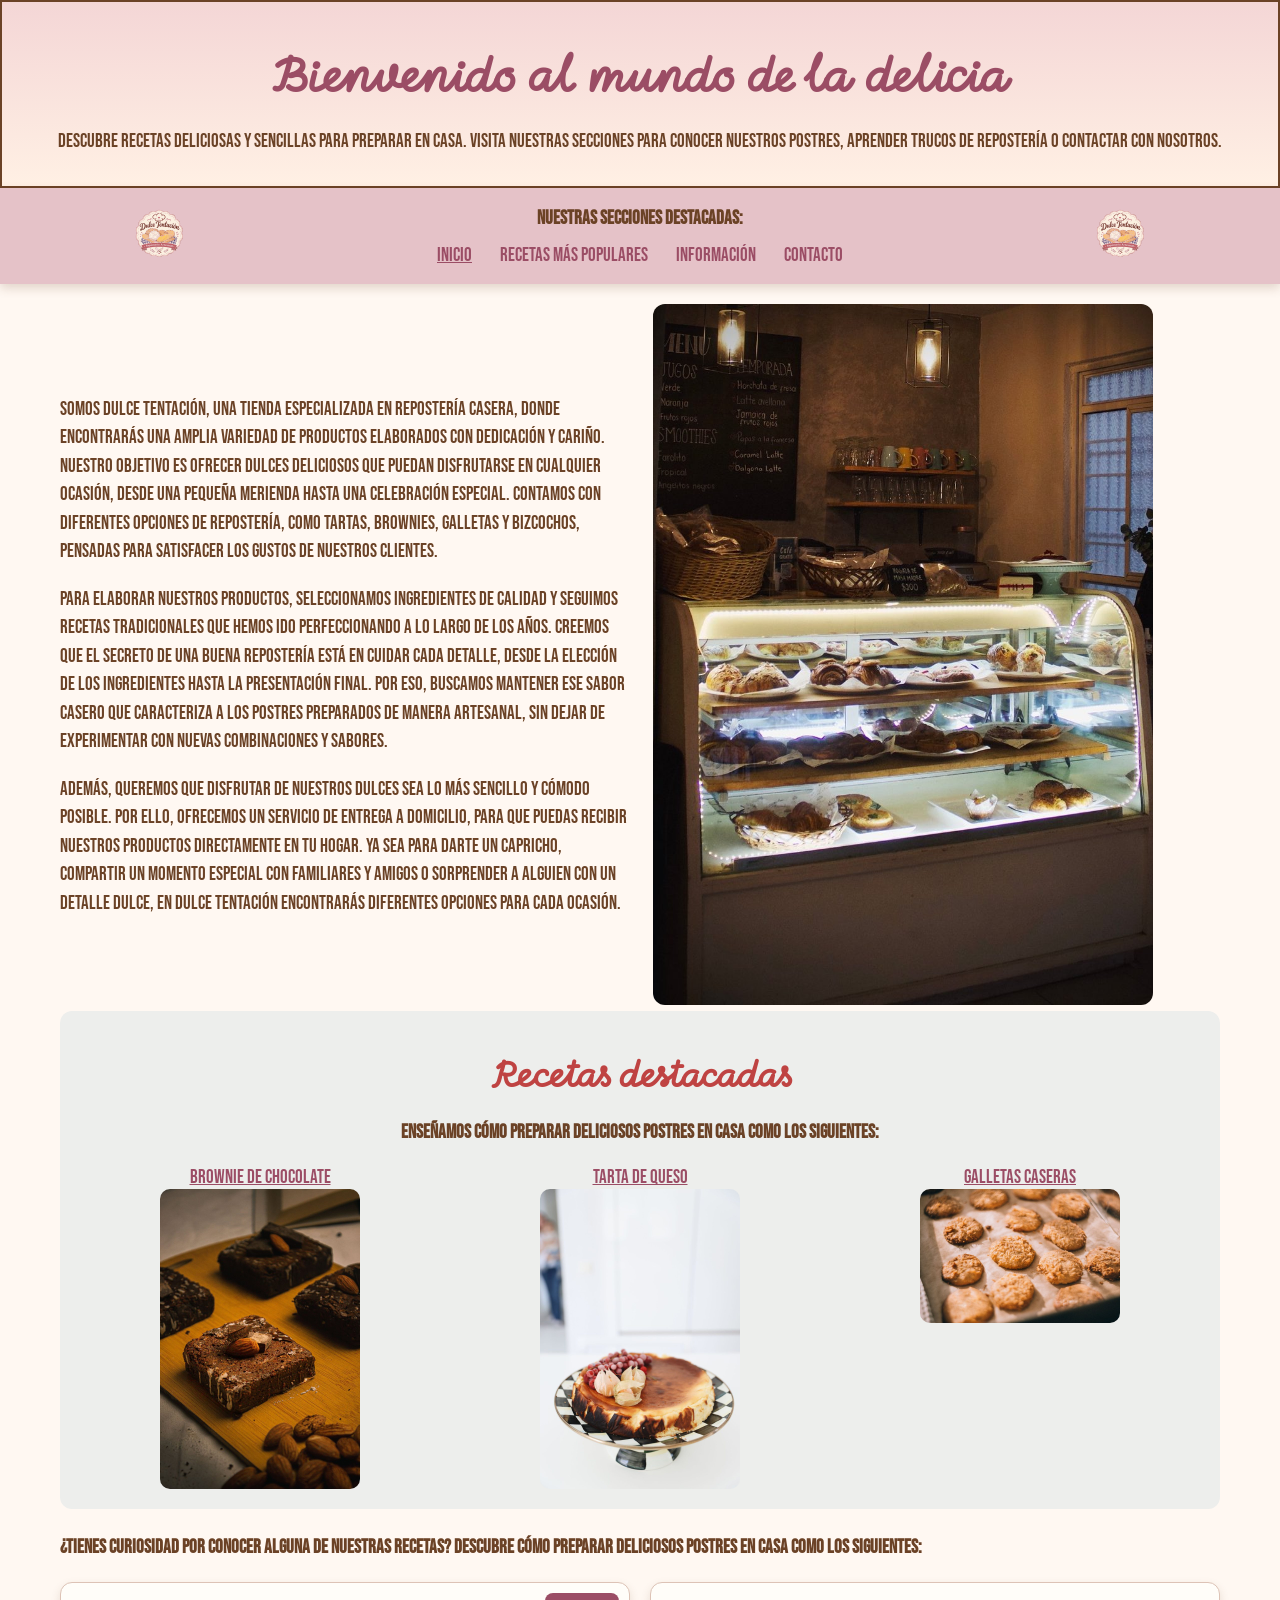
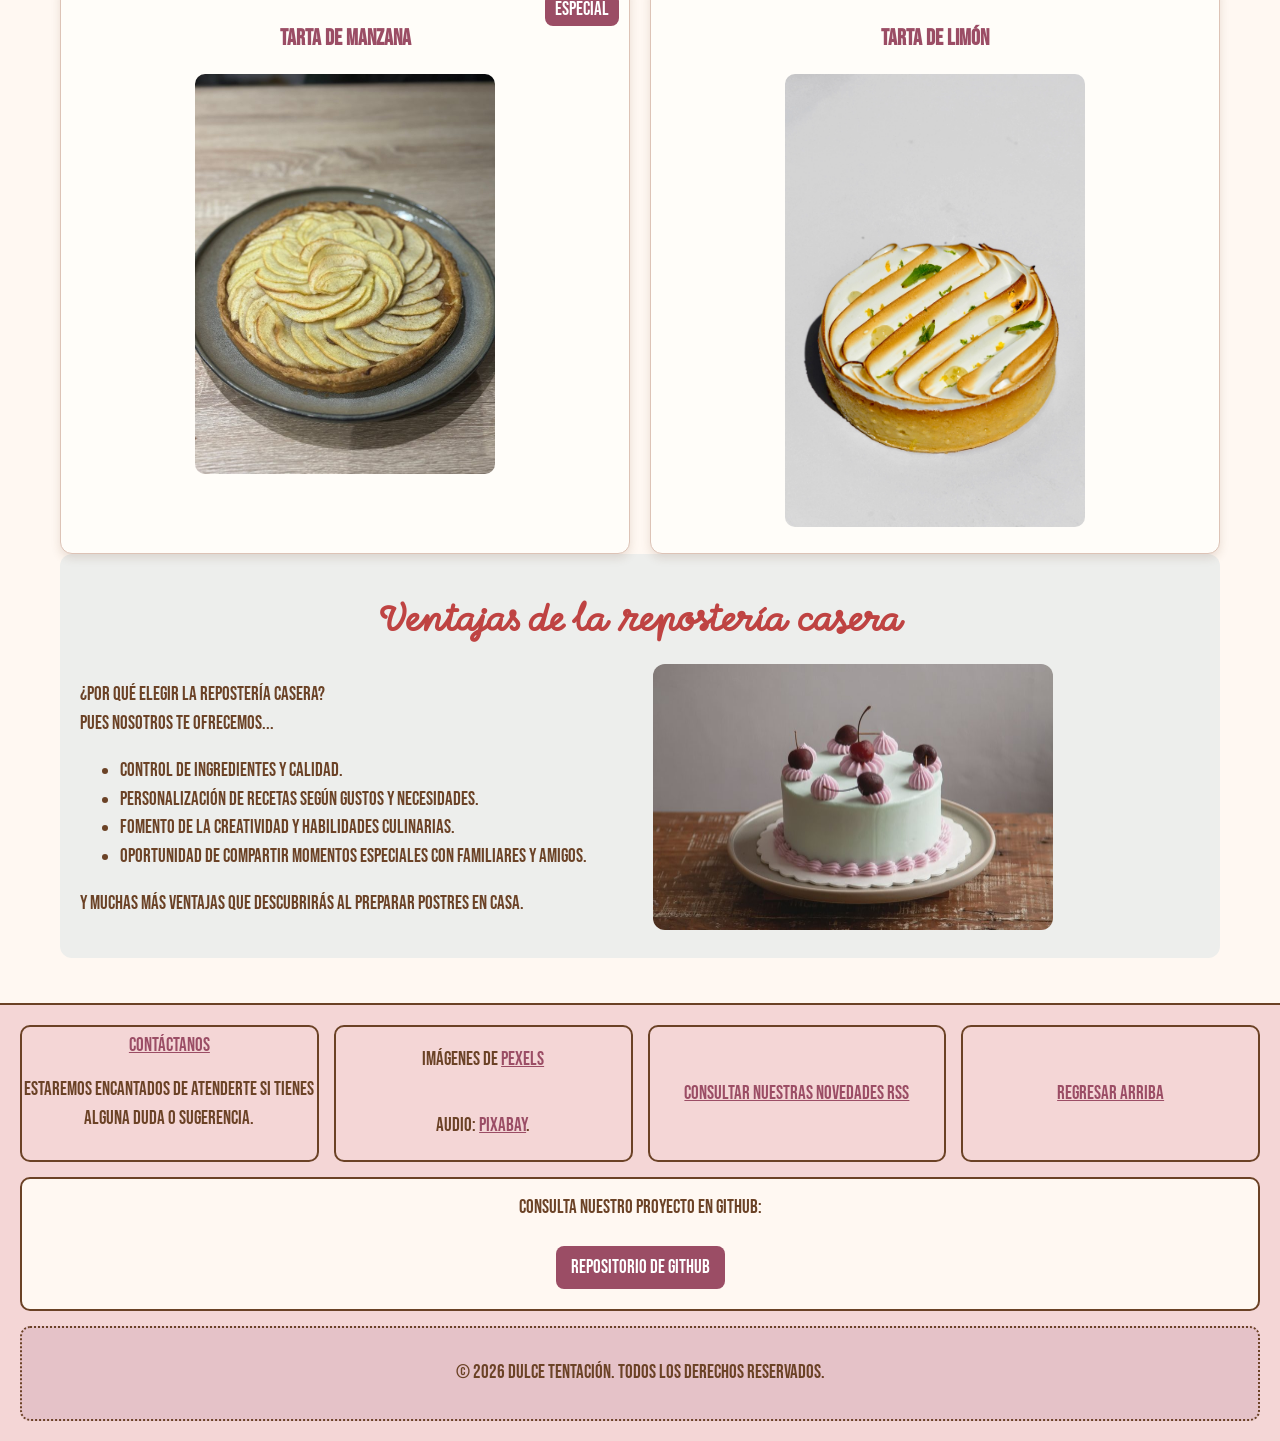
<file: index.html>
<!DOCTYPE html>
<html lang="es">

<head>
    <meta charset="utf-8" />
    <meta content="width=device-width, initial-scale=1.0" name="viewport" />
    <meta content="Moises" name="author" />
    <meta content="Tienda de repostería casera con recetas y consejos para preparar postres en casa"
        name="description" />
    <title>Dulce Tentación | Inicio</title>
    <link href="css/estilos.css" rel="stylesheet" />
    <link href="img/favicon.ico" rel="icon" type="image/x-icon" />
    <link href="noticias.xml" rel="alternate" title="Novedades de Dulce Tentación" type="application/rss+xml" />
    <link href="https://fonts.googleapis.com" rel="preconnect" />
    <link crossorigin="" href="https://fonts.gstatic.com" rel="preconnect" />
    <link href="https://fonts.googleapis.com/css2?family=Bebas+Neue&amp;family=Momo+Signature&amp;display=swap"
        rel="stylesheet" />
</head>

<body>
    <header id="top">
        <h1>Bienvenido al mundo de la delicia</h1>
        <p class="descripcion-cabecera">Descubre recetas deliciosas y sencillas para preparar en casa. Visita nuestras
            secciones para conocer nuestros postres, aprender trucos de repostería o contactar con nosotros.</p>

    </header>
    <nav>
        <div class="logo"><img alt="Logo de Dulce Tentación" height="67" src="img/logo.svg" width="100" /></div>
        <div class="navLinks">
            <p><strong>Nuestras secciones destacadas:</strong></p>
            <div class="enlaces-navegacion">
                <a class="pagina-actual" href="index.html">Inicio</a>
                <a href="recetas.html">Recetas más populares</a>
                <a href="info.html">Información</a>
                <a href="contacto.html">Contacto</a>
            </div>
        </div>
        <div class="logo"><img alt="" height="67" src="img/logo.svg" width="100" /></div>
    </nav>
    <main id="contenido-index">
        <section id="presentacion-index">
            <!-- Presentación de la repostería -->
            <div id="explicacion-index">
                <div>
                    <p>Somos Dulce Tentación, una tienda especializada en repostería casera, donde encontrarás una
                        amplia variedad de productos elaborados con dedicación y cariño.
                        Nuestro objetivo es ofrecer dulces deliciosos que puedan disfrutarse en cualquier ocasión, desde
                        una pequeña merienda hasta una celebración especial. Contamos
                        con diferentes opciones de repostería, como tartas, brownies, galletas y bizcochos, pensadas
                        para satisfacer los gustos de nuestros clientes.</p>
                    <p>Para elaborar nuestros productos, seleccionamos ingredientes de calidad y seguimos recetas
                        tradicionales que hemos ido perfeccionando a lo largo de los años. Creemos
                        que el secreto de una buena repostería está en cuidar cada detalle, desde la elección de los
                        ingredientes hasta la presentación final. Por eso, buscamos mantener ese
                        sabor casero que caracteriza a los postres preparados de manera artesanal, sin dejar de
                        experimentar con nuevas combinaciones y sabores.</p>
                    <p>Además, queremos que disfrutar de nuestros dulces sea lo más sencillo y cómodo posible. Por ello,
                        ofrecemos un servicio de entrega a domicilio, para que puedas recibir
                        nuestros productos directamente en tu hogar. Ya sea para darte un capricho, compartir un momento
                        especial con familiares y amigos o sorprender a alguien con un detalle
                        dulce, en Dulce Tentación encontrarás diferentes opciones para cada ocasión.</p>
                </div>
                <div class="main-image">
                    <img alt="Vitrina de una pastelería con distintos postres" height="500" loading="lazy"
                        src="img/main.jpg" width="500" />
                </div>
            </div>
            <div id="postres-index">
                <div>
                    <h2>Recetas destacadas</h2>
                    <p><strong> enseñamos cómo preparar deliciosos postres en casa como los siguientes:</strong></p>
                </div>
                <div id="miniaturas">
                    <div class="miniatura">
                        <a href="recetas.html#brownie">Brownie de chocolate</a>
                        <img alt="Brownie de chocolate partido en cuadrados" height="300" loading="lazy"
                            src="img/recetaBrownies.jpg" width="200" />
                    </div>
                    <div class="miniatura">
                        <a href="recetas.html#tartaQueso">Tarta de queso</a>
                        <img alt="Tarta de queso con una porción cortada" height="300" loading="lazy"
                            src="img/TartaDeQueso.jpg" width="200" />
                    </div>
                    <div class="miniatura">
                        <a href="recetas.html#galletas">Galletas caseras</a>
                        <img alt="Galletas de mantequilla recién horneadas" height="300" loading="lazy"
                            src="img/recetaGalletas.jpg" width="200" />
                    </div>
                </div>
            </div>
        </section>
        <div>
            <p><strong>¿Tienes curiosidad por conocer alguna de nuestras recetas? Descubre cómo preparar deliciosos
                    postres en
                    casa como los siguientes:</strong></p>
        </div>
        <div id="recIndex">
            <article class="recIndex tarjeta"><span class="etiqueta-novedad">Especial</span>
                <!-- Presentación de una receta -->
                <h3>Tarta de manzana</h3>
                <img alt="Tarta de manzana con rodajas de fruta" height="533" loading="lazy" src="img/TartaManzana.jpg"
                    width="400" />
            </article>
            <article class="recIndex tarjeta">
                <!-- Presentación de otra receta -->
                <h3>Tarta de Limón</h3>
                <img alt="Tarta de Limón decorada" height="533" loading="lazy" src="img/tartaDeLimon.jpg" width="400" />
            </article>
        </div>
        <section id="ventajas">
            <!-- Ventajas de la repostería casera -->
            <div>
                <h2>Ventajas de la repostería casera</h2>
                <div id="venListaFoto">
                    <div id="venLista">
                        <p>¿Por qué elegir la repostería casera? <br />
                            Pues nosotros te ofrecemos...</p>
                        <ul>
                            <li>Control de ingredientes y calidad.</li>
                            <li>Personalización de recetas según gustos y necesidades.</li>
                            <li>Fomento de la creatividad y habilidades culinarias.</li>
                            <li>Oportunidad de compartir momentos especiales con familiares y amigos.</li>
                        </ul>
                        <p>y muchas más ventajas que descubrirás al preparar postres en casa.</p>
                    </div>
                    <div id="venFoto">
                        <img alt="Tarta decorada con cerezas y crema" height="267" loading="lazy" src="img/casero.jpg"
                            width="400" />
                    </div>
                </div>
            </div>
        </section>
    </main>
    <footer>
        <div id="pie-de-pagina">
            <div id="pie-superior">
                <div class="caja-pie"><a href="contacto.html">Contáctanos</a>
                    <p>Estaremos encantados de atenderte si tienes alguna duda o sugerencia.</p>
                </div>
                <div class="caja-pie">
                    <p>Imágenes de <a href="https://www.pexels.com/es-es/" rel="noopener noreferrer"
                            target="_blank">Pexels</a></p>
                    <p>Audio: <a href="https://pixabay.com/sound-effects/" rel="noopener noreferrer"
                            target="_blank">Pixabay</a>.</p>
                </div>
                <div class="caja-pie"><a href="noticias.xml">Consultar nuestras novedades RSS</a></div>
                <div class="caja-pie"><a href="#top">Regresar arriba</a></div>
            </div>
            <div class="enlaces-proyecto">
                <p>Consulta nuestro proyecto en GitHub:</p>
                <a href="https://github.com/moises-wq-alt/DulceTentacion" target="_blank"
                    rel="noopener noreferrer">Repositorio de GitHub</a>
            </div>
            <div id="derechos">
                <p>© 2026 Dulce Tentación. Todos los derechos reservados.</p>
            </div>
        </div>
    </footer>
</body>

</html>
</file>
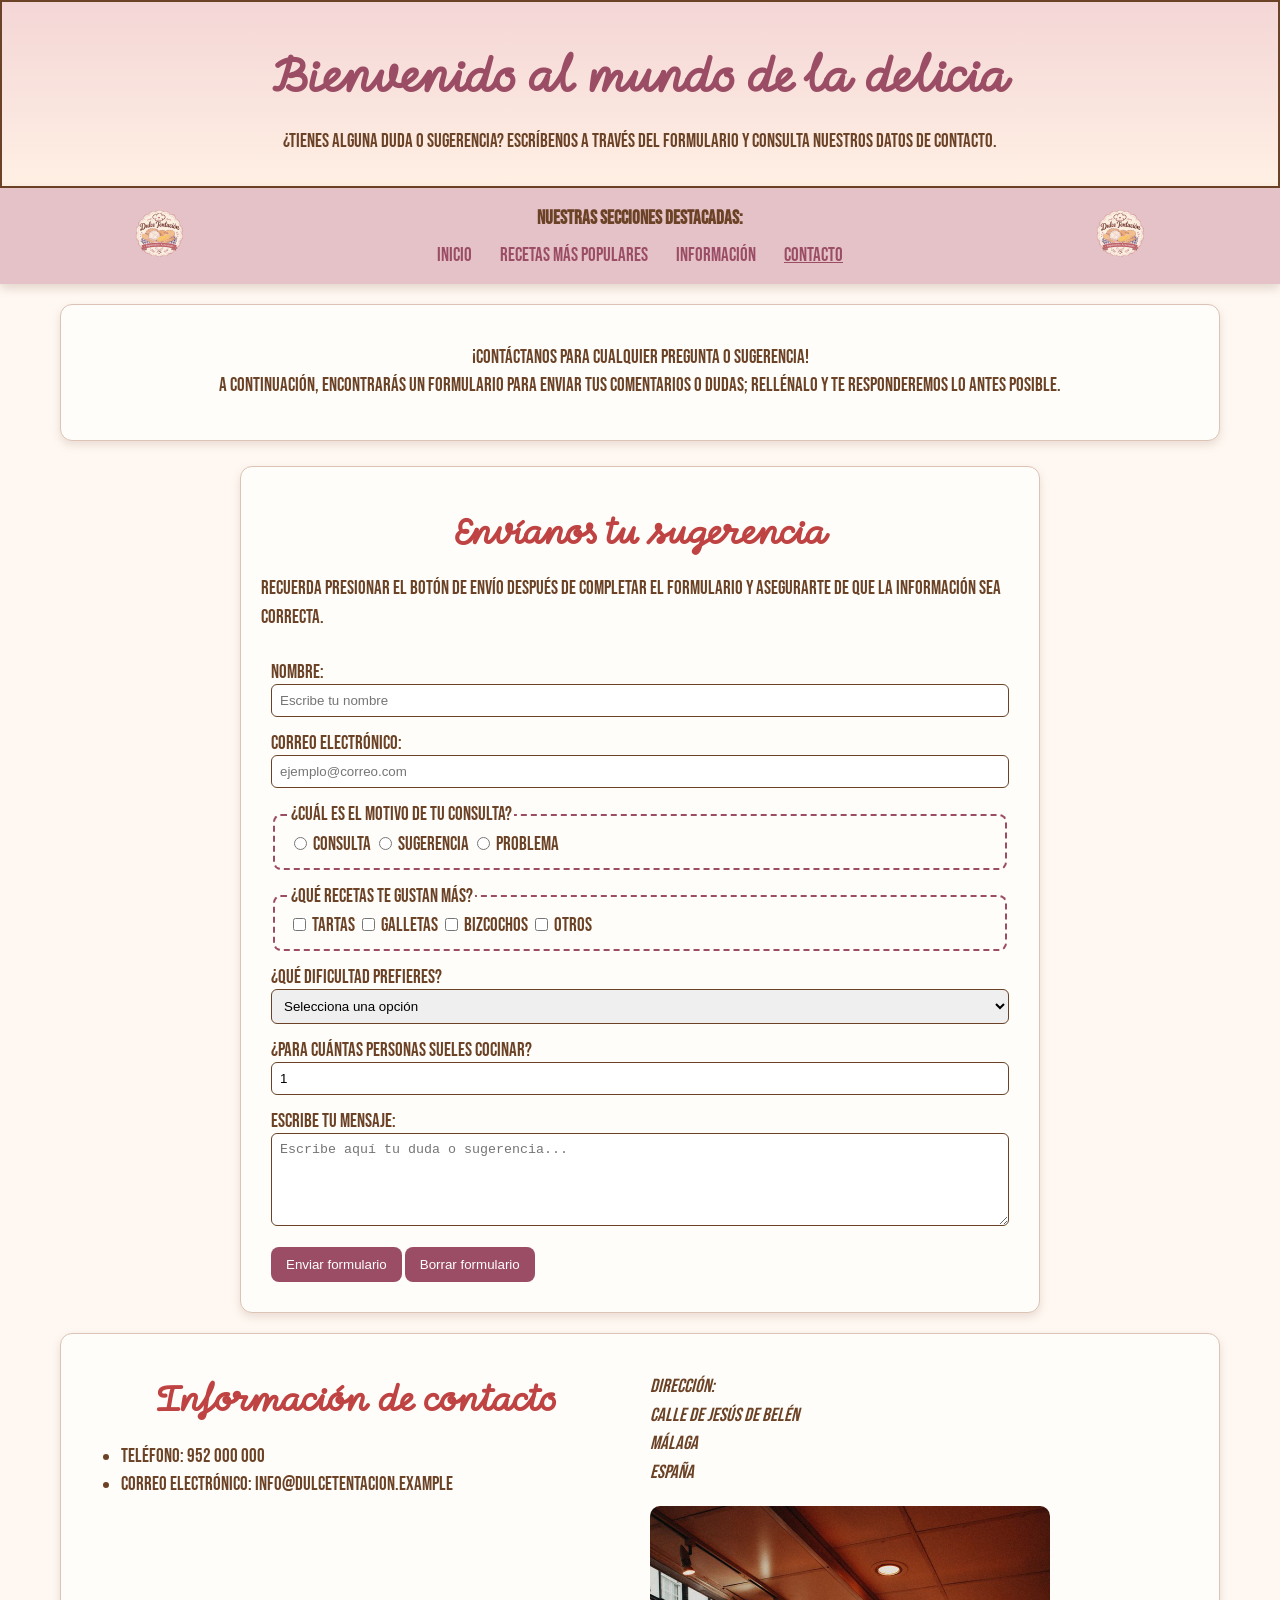
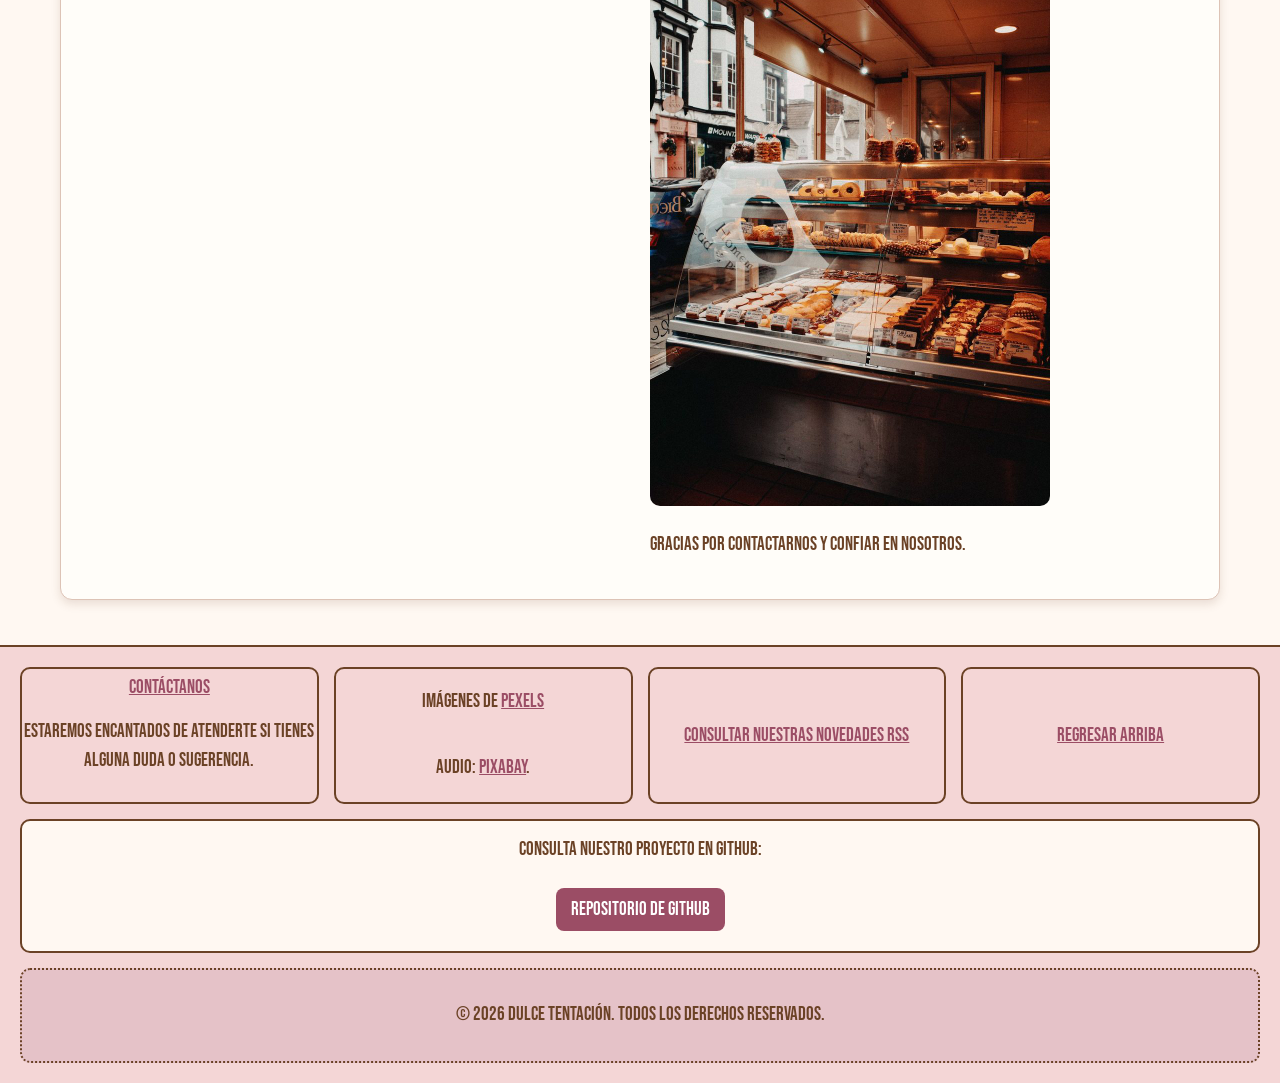
<file: contacto.html>
<!DOCTYPE html>
<html lang="es">

<head>
    <meta charset="utf-8" />
    <meta content="width=device-width, initial-scale=1.0" name="viewport" />
    <meta content="Moises" name="author" />
    <meta content="Contacta con Dulce Tentación" name="description" />
    <title>Dulce Tentación | Contacto</title>
    <link href="css/estilos.css" rel="stylesheet" />
    <link href="img/favicon.ico" rel="icon" type="image/x-icon" />
    <link href="noticias.xml" rel="alternate" title="Novedades de Dulce Tentación" type="application/rss+xml" />
    <link href="https://fonts.googleapis.com" rel="preconnect" />
    <link crossorigin="" href="https://fonts.gstatic.com" rel="preconnect" />
    <link href="https://fonts.googleapis.com/css2?family=Bebas+Neue&amp;family=Momo+Signature&amp;display=swap"
        rel="stylesheet" />
</head>

<body>
    <header id="top">
        <h1>Bienvenido al mundo de la delicia</h1>
        <p class="descripcion-cabecera">¿Tienes alguna duda o sugerencia? Escríbenos a través del formulario y consulta
            nuestros datos de contacto.</p>

    </header>
    <nav>
        <div class="logo"><img alt="Logo de Dulce Tentación" height="67" src="img/logo.svg" width="100" /></div>
        <div class="navLinks">
            <p><strong>Nuestras secciones destacadas:</strong></p>
            <div class="enlaces-navegacion">
                <a href="index.html">Inicio</a>
                <a href="recetas.html">Recetas más populares</a>
                <a href="info.html">Información</a>
                <a class="pagina-actual" href="contacto.html">Contacto</a>
            </div>
        </div>
        <div class="logo"><img alt="" height="67" src="img/logo.svg" width="100" /></div>
    </nav>
    <main id="contenido-contacto">
        <section class="bloque" id="introduccion-contacto">
            <!-- Presentación del formulario -->
            <p>¡Contáctanos para cualquier pregunta o sugerencia! <br />
                A continuación, encontrarás un formulario para enviar tus comentarios o dudas; rellénalo
                y te responderemos lo antes posible.</p>
        </section>
        <section class="bloque" id="seccion-formulario">
            <h2>Envíanos tu sugerencia</h2>
            <p>Recuerda presionar el botón de envío después de completar el formulario y asegurarte de que la
                información sea correcta.</p>
            <form action="#" class="formulario-contacto" method="post">
                <div class="campo-formulario" id="formulario">
                    <label for="nombre">Nombre:</label>
                    <input id="nombre" name="nombre" placeholder="Escribe tu nombre" required="" type="text" />
                </div>
                <div class="campo-formulario">
                    <label for="correo">Correo electrónico:</label>
                    <input id="correo" name="correo" placeholder="ejemplo@correo.com" required="" type="email" />
                </div>
                <fieldset>
                    <legend>¿Cuál es el motivo de tu consulta?</legend>
                    <input id="consulta" name="tipoConsulta" required="" type="radio" value="consulta" />
                    <label for="consulta">Consulta</label>
                    <input id="sugerencia" name="tipoConsulta" type="radio" value="sugerencia" />
                    <label for="sugerencia">Sugerencia</label>
                    <input id="problema" name="tipoConsulta" type="radio" value="problema" />
                    <label for="problema">Problema</label>
                </fieldset>
                <fieldset>
                    <legend>¿Qué recetas te gustan más?</legend>
                    <input id="tartas" name="recetasFavoritas" type="checkbox" value="tartas" />
                    <label for="tartas">Tartas</label>
                    <input id="galletas" name="recetasFavoritas" type="checkbox" value="galletas" />
                    <label for="galletas">Galletas</label>
                    <input id="bizcochos" name="recetasFavoritas" type="checkbox" value="bizcochos" />
                    <label for="bizcochos">Bizcochos</label>
                    <input id="otros" name="recetasFavoritas" type="checkbox" value="otros" />
                    <label for="otros">Otros</label>
                </fieldset>
                <div class="campo-formulario">
                    <label for="dificultad">¿Qué dificultad prefieres?</label>
                    <select id="dificultad" name="dificultad" required="">
                        <option value="">Selecciona una opción</option>
                        <option value="facil">Fácil</option>
                        <option value="media">Media</option>
                        <option value="dificil">Difícil</option>
                    </select>
                </div>
                <div class="campo-formulario">
                    <label for="raciones">¿Para cuántas personas sueles cocinar?</label>
                    <input id="raciones" max="50" min="1" name="raciones" type="number" value="1" />
                </div>
                <div class="campo-formulario">
                    <label for="mensaje">Escribe tu mensaje:</label>
                    <textarea id="mensaje" name="mensaje" placeholder="Escribe aquí tu duda o sugerencia..." required=""
                        rows="5"></textarea>
                </div>
                <div class="botones-formulario">
                    <button type="submit">Enviar formulario</button>
                    <button type="reset">Borrar formulario</button>
                </div>
            </form>
        </section>
        <section class="bloque" id="datos-contacto">
            <!-- Información de contacto -->
            <div>
                <h2>Información de contacto</h2>
                <ul>
                    <li>Teléfono: 952 000 000</li>
                    <li>Correo electrónico: info@dulcetentacion.example</li>
                </ul>
            </div>
            <div>
                <address>
                    <p>Dirección:<br />
                        Calle de Jesús de Belén<br />
                        Málaga<br />
                        España</p>
                </address>
                <img alt="Interior de una pastelería con vitrinas de productos" height="600" loading="lazy"
                    src="img/TiendaFisica.jpg" width="400" />
                <p>Gracias por contactarnos y confiar en nosotros.</p>
            </div>
        </section>
    </main>
    <footer>
        <div id="pie-de-pagina">
            <div id="pie-superior">
                <div class="caja-pie"><a href="contacto.html">Contáctanos</a>
                    <p>Estaremos encantados de atenderte si tienes alguna duda o sugerencia.</p>
                </div>
                <div class="caja-pie">
                    <p>Imágenes de <a href="https://www.pexels.com/es-es/" rel="noopener noreferrer"
                            target="_blank">Pexels</a></p>
                    <p>Audio: <a href="https://pixabay.com/sound-effects/" rel="noopener noreferrer"
                            target="_blank">Pixabay</a>.</p>
                </div>
                <div class="caja-pie"><a href="noticias.xml">Consultar nuestras novedades RSS</a></div>
                <div class="caja-pie"><a href="#top">Regresar arriba</a></div>
            </div>
            <div class="enlaces-proyecto">
                <p>Consulta nuestro proyecto en GitHub:</p>
                <a href="https://github.com/moises-wq-alt/DulceTentacion" target="_blank"
                    rel="noopener noreferrer">Repositorio de GitHub</a>
            </div>
            <div id="derechos">
                <p>© 2026 Dulce Tentación. Todos los derechos reservados.</p>
            </div>
        </div>
    </footer>
</body>

</html>
</file>
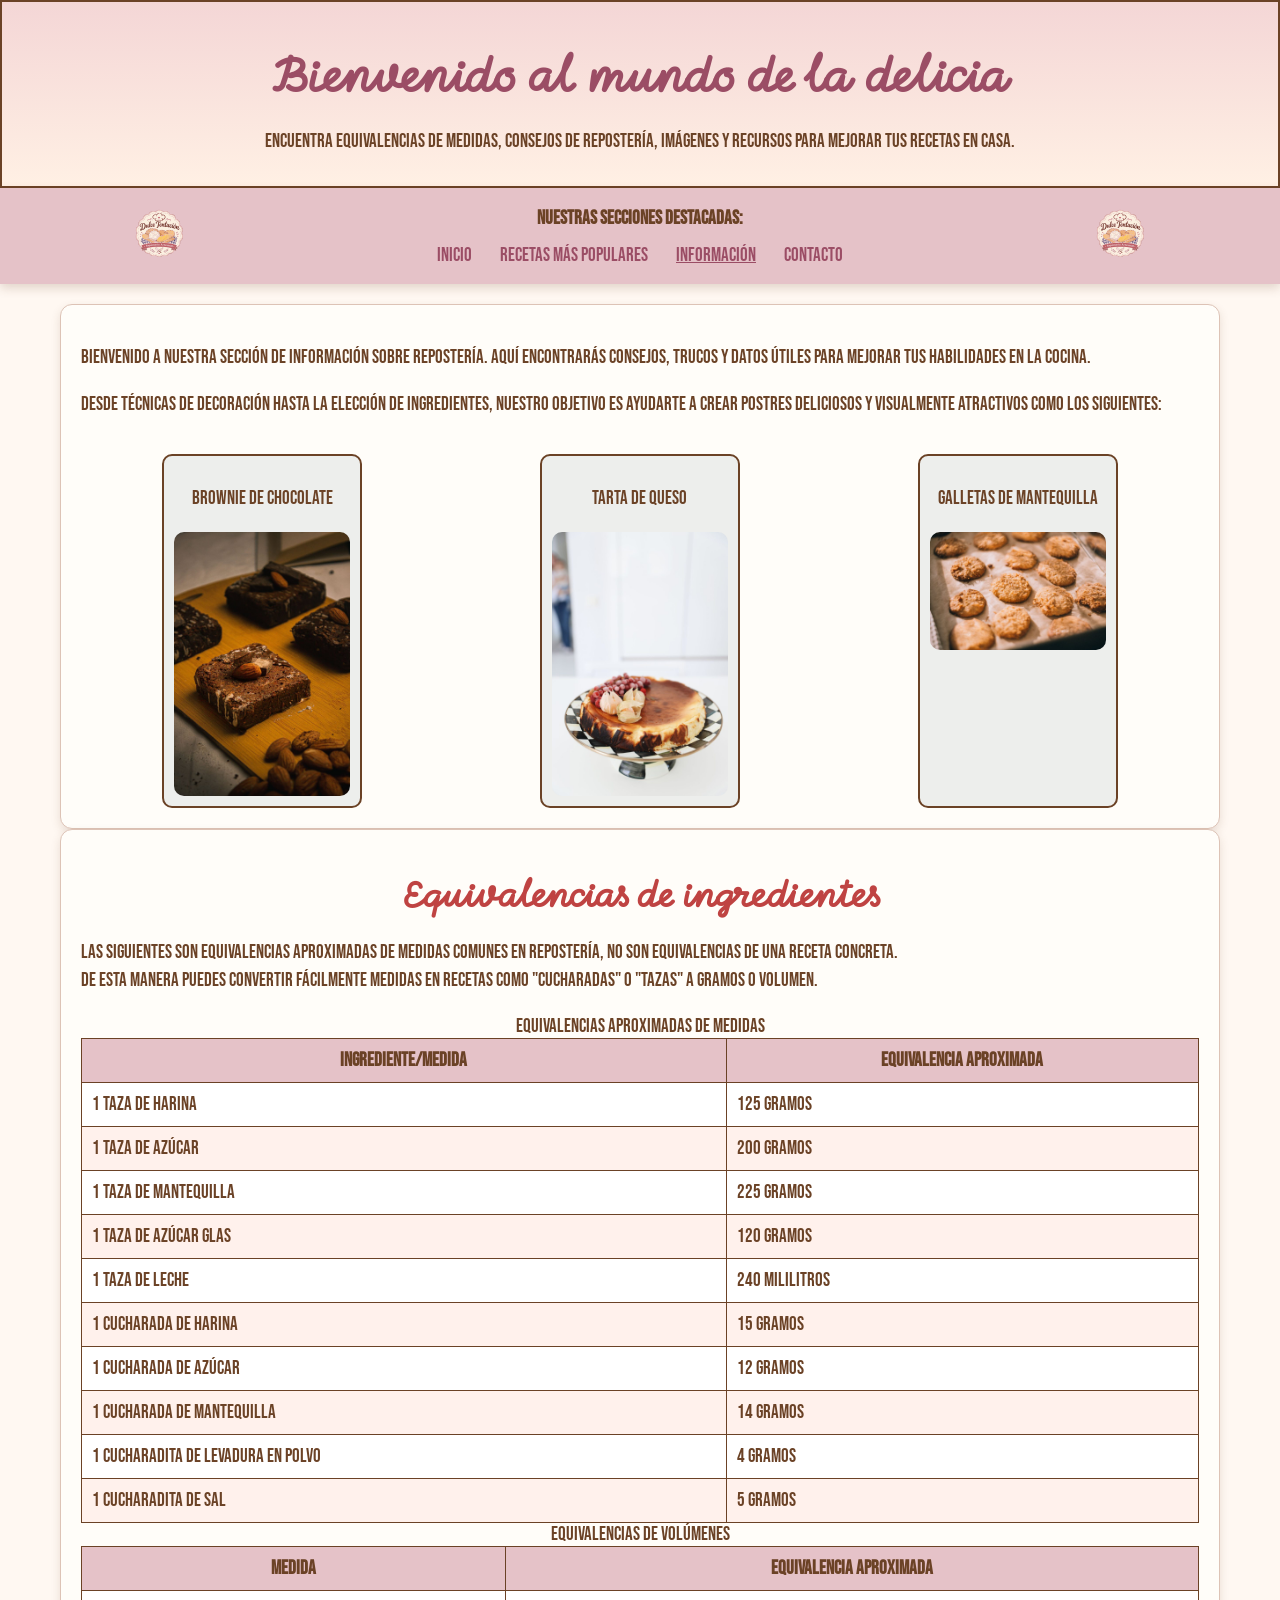
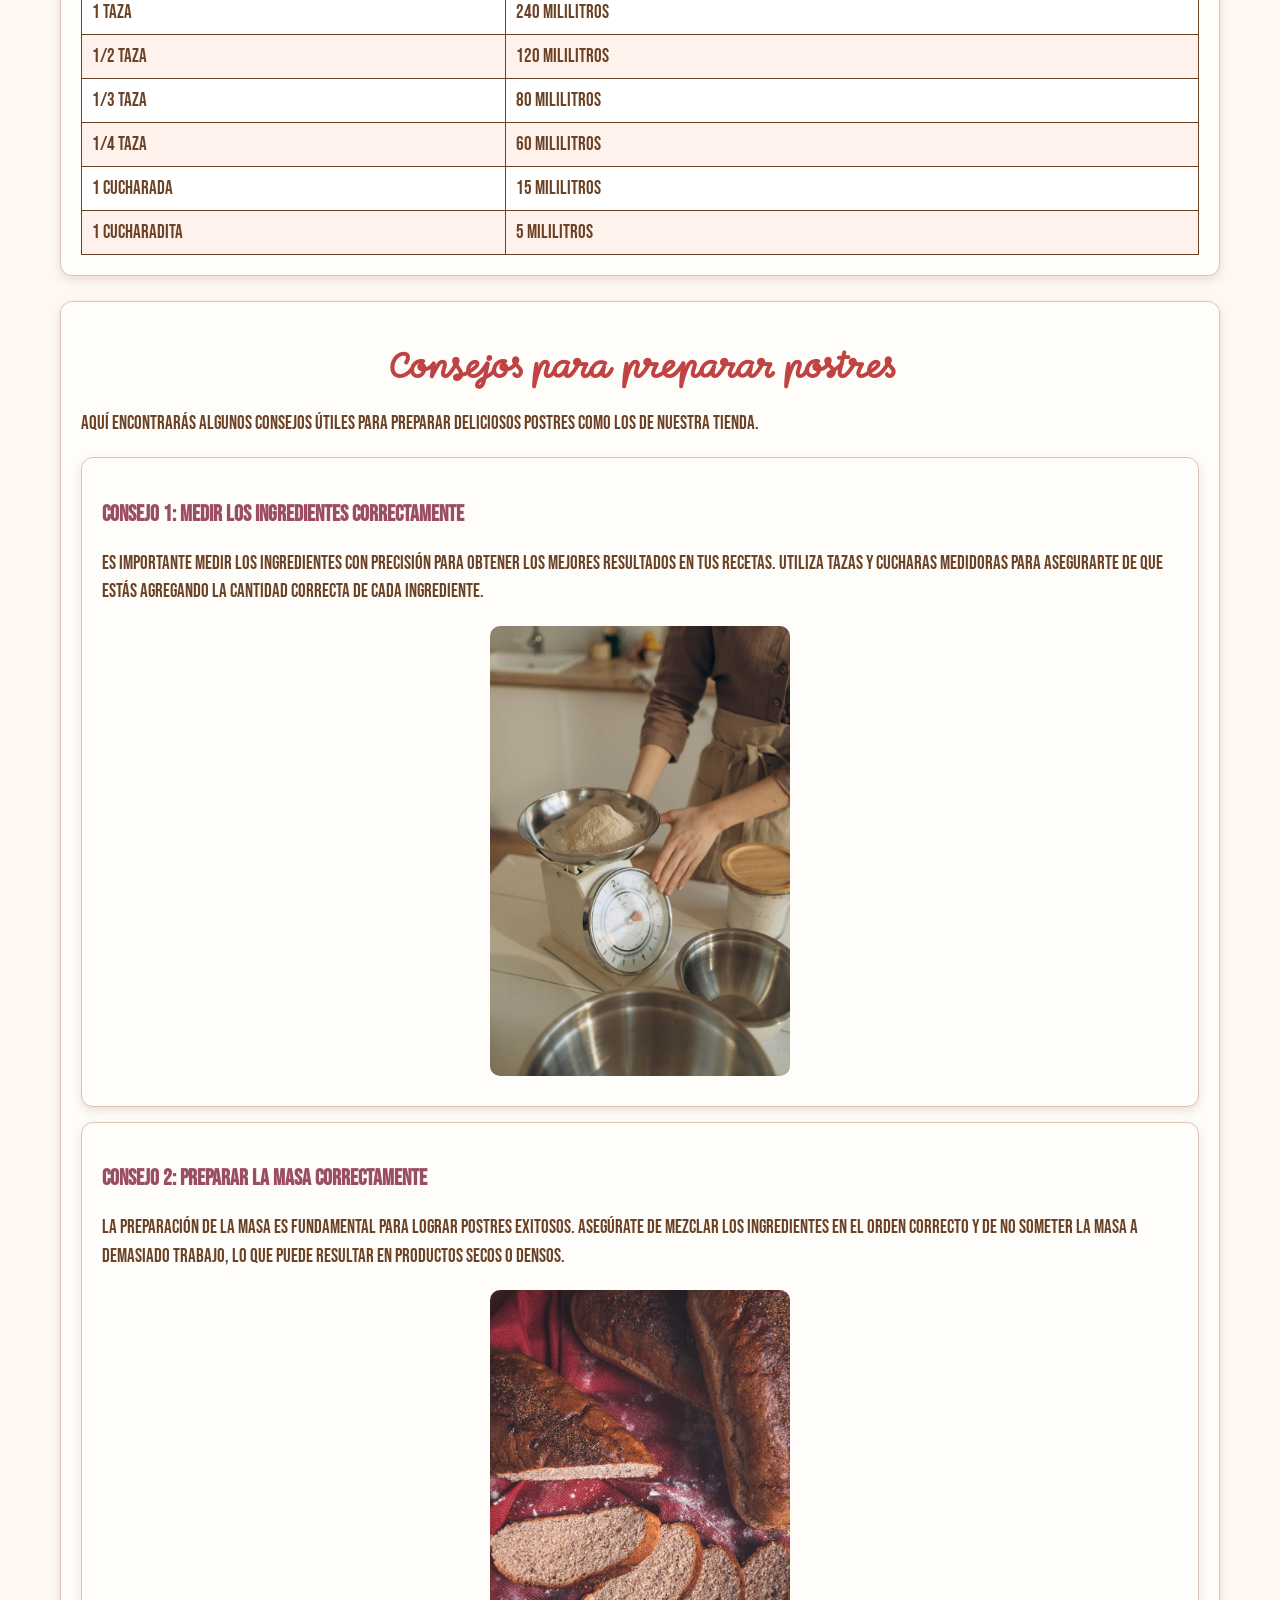
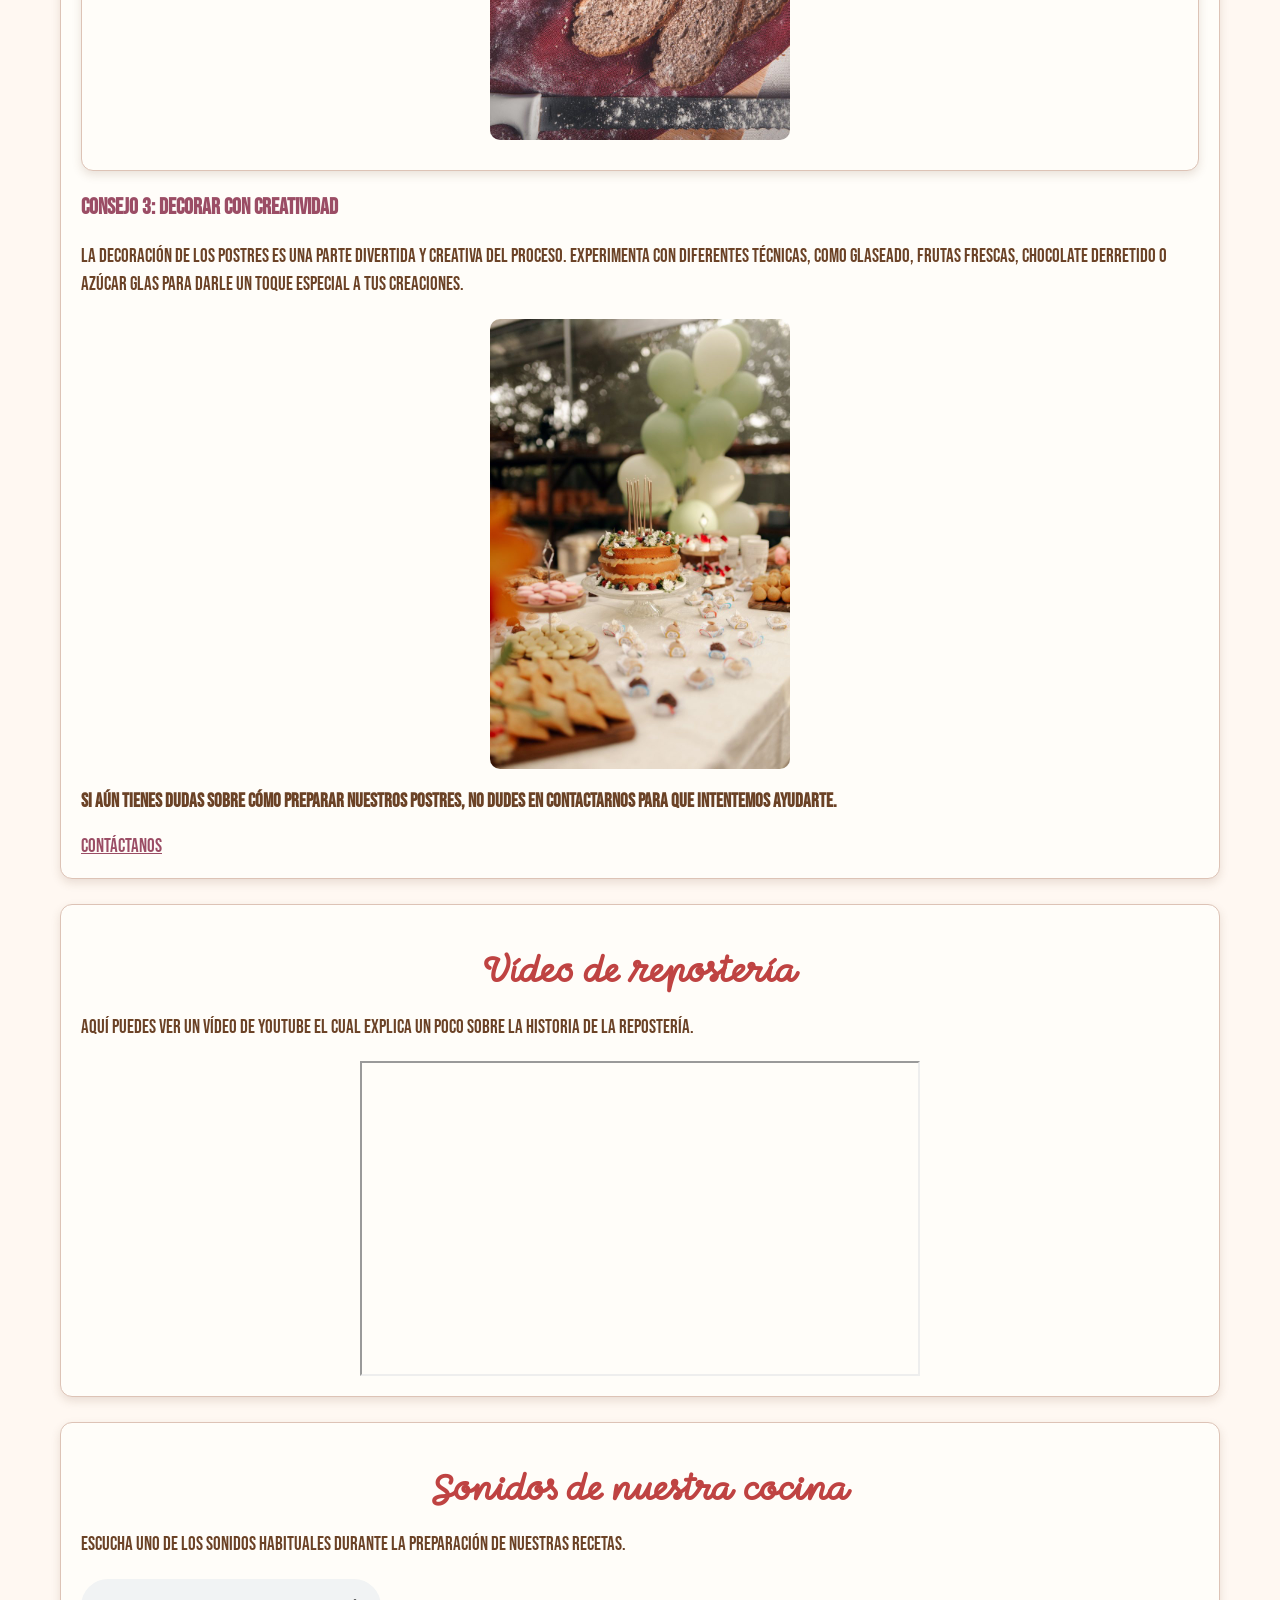
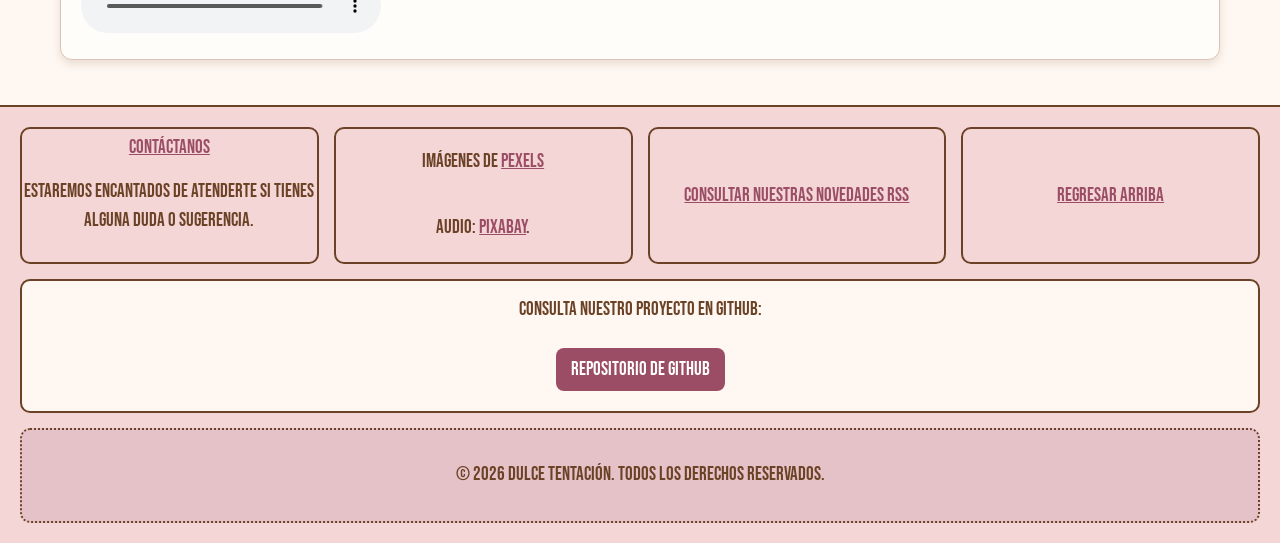
<file: info.html>
<!DOCTYPE html>
<html lang="es">

<head>
    <meta charset="utf-8" />
    <meta content="width=device-width, initial-scale=1.0" name="viewport" />
    <meta content="Moises" name="author" />
    <meta content="Consejos y datos de repostería" name="description" />
    <title>Dulce Tentación | Información</title>
    <link href="css/estilos.css" rel="stylesheet" />
    <link href="img/favicon.ico" rel="icon" type="image/x-icon" />
    <link href="noticias.xml" rel="alternate" title="Novedades de Dulce Tentación" type="application/rss+xml" />
    <link href="https://fonts.googleapis.com" rel="preconnect" />
    <link crossorigin="" href="https://fonts.gstatic.com" rel="preconnect" />
    <link href="https://fonts.googleapis.com/css2?family=Bebas+Neue&amp;family=Momo+Signature&amp;display=swap"
        rel="stylesheet" />
</head>

<body>
    <header id="top">
        <h1>Bienvenido al mundo de la delicia</h1>
        <p class="descripcion-cabecera">Encuentra equivalencias de medidas, consejos de repostería, imágenes y recursos
            para mejorar tus recetas en casa.</p>

    </header>
    <nav>
        <div class="logo"><img alt="Logo de Dulce Tentación" height="67" src="img/logo.svg" width="100" /></div>
        <div class="navLinks">
            <p><strong>Nuestras secciones destacadas:</strong></p>
            <div class="enlaces-navegacion">
                <a href="index.html">Inicio</a>
                <a href="recetas.html">Recetas más populares</a>
                <a class="pagina-actual" href="info.html">Información</a>
                <a href="contacto.html">Contacto</a>
            </div>
        </div>
        <div class="logo"><img alt="" height="67" src="img/logo.svg" width="100" /></div>
    </nav>
    <main id="contenido-info">
        <div class="bloque" id="introduccion-info">
            <!-- Introducción a la repostería -->
            <div>
                <p>Bienvenido a nuestra sección de información sobre repostería. Aquí encontrarás consejos, trucos y
                    datos útiles para mejorar tus habilidades en la cocina.</p>
                <p>Desde técnicas de decoración hasta la elección de ingredientes, nuestro objetivo es ayudarte a crear
                    postres deliciosos y visualmente atractivos como los siguientes:</p>
            </div>
            <div class="miniatura tarjeta-miniatura">
                <p>Brownie de chocolate</p>
                <img alt="Brownie de chocolate" height="300" loading="lazy" src="img/recetaBrownies.jpg" width="200" />
            </div>
            <div class="miniatura tarjeta-miniatura">
                <p>Tarta de queso</p>
                <img alt="Tarta de queso" height="300" loading="lazy" src="img/TartaDeQueso.jpg" width="200" />
            </div>
            <div class="miniatura tarjeta-miniatura">
                <p>Galletas de mantequilla</p>
                <img alt="Galletas de mantequilla" height="133" loading="lazy" src="img/recetaGalletas.jpg"
                    width="200" />
            </div>
        </div>
        <section class="bloque" id="equivalencias">
            <h2>Equivalencias de ingredientes</h2>
            <p>Las siguientes son equivalencias aproximadas de medidas comunes en repostería, no son equivalencias de
                una receta concreta. <br />
                De esta manera puedes convertir fácilmente medidas en recetas como "cucharadas" o "tazas" a gramos o
                volumen.</p>
            <div class="contenedor-tabla">
                <table class="tabla-equivalencias">
                    <caption>
                        Equivalencias aproximadas de medidas
                    </caption>
                    <thead>
                        <tr>
                            <th>Ingrediente/Medida</th>
                            <th>Equivalencia aproximada</th>
                        </tr>
                    </thead>
                    <tbody>
                        <tr>
                            <td>1 taza de harina</td>
                            <td>125 gramos</td>
                        </tr>
                        <tr>
                            <td>1 taza de azúcar</td>
                            <td>200 gramos</td>
                        </tr>
                        <tr>
                            <td>1 taza de mantequilla</td>
                            <td>225 gramos</td>
                        </tr>
                        <tr>
                            <td>1 taza de azúcar glas</td>
                            <td>120 gramos</td>
                        </tr>
                        <tr>
                            <td>1 taza de leche</td>
                            <td>240 mililitros</td>
                        </tr>
                        <tr>
                            <td>1 cucharada de harina</td>
                            <td>15 gramos</td>
                        </tr>
                        <tr>
                            <td>1 cucharada de azúcar</td>
                            <td>12 gramos</td>
                        </tr>
                        <tr>
                            <td>1 cucharada de mantequilla</td>
                            <td>14 gramos</td>
                        </tr>
                        <tr>
                            <td>1 cucharadita de levadura en polvo</td>
                            <td>4 gramos</td>
                        </tr>
                        <tr>
                            <td>1 cucharadita de sal</td>
                            <td>5 gramos</td>
                        </tr>
                    </tbody>
                </table>
            </div>
            <div class="contenedor-tabla">
                <table class="tabla-equivalencias">
                    <caption>Equivalencias de volúmenes</caption>
                    <thead>
                        <tr>
                            <th>Medida</th>
                            <th>Equivalencia aproximada</th>
                        </tr>
                    </thead>
                    <tbody>
                        <tr>
                            <td>1 taza</td>
                            <td>240 mililitros</td>
                        </tr>
                        <tr>
                            <td>1/2 taza</td>
                            <td>120 mililitros</td>
                        </tr>
                        <tr>
                            <td>1/3 taza</td>
                            <td>80 mililitros</td>
                        </tr>
                        <tr>
                            <td>1/4 taza</td>
                            <td>60 mililitros</td>
                        </tr>
                        <tr>
                            <td>1 cucharada</td>
                            <td>15 mililitros</td>
                        </tr>
                        <tr>
                            <td>1 cucharadita</td>
                            <td>5 mililitros</td>
                        </tr>
                    </tbody>
                </table>
            </div>
        </section>
        <section class="bloque" id="consejos-info">
            <!-- Consejos para preparar postres -->
            <div>
                <h2>Consejos para preparar postres</h2>
                <p>Aquí encontrarás algunos consejos útiles para preparar deliciosos postres como los de nuestra tienda.
                </p>
            </div>
            <article class="consejo tarjeta">
                <!-- Consejo 1 -->
                <div>
                    <h3>Consejo 1: Medir los ingredientes correctamente</h3>
                    <p>Es importante medir los ingredientes con precisión para obtener los mejores resultados en tus
                        recetas. Utiliza tazas y cucharas medidoras para asegurarte de que estás agregando la cantidad
                        correcta de cada ingrediente.</p>
                    <img alt="Medición de ingredientes" height="450" loading="lazy" src="img/ConsejoMedidas.jpg"
                        width="300" />
                </div>
            </article>
            <article class="consejo tarjeta">
                <!-- Consejo 2 -->
                <div>
                    <h3>Consejo 2: Preparar la masa correctamente</h3>
                    <p>La preparación de la masa es fundamental para lograr postres exitosos. Asegúrate de mezclar los
                        ingredientes en el orden correcto y de no someter la masa a demasiado trabajo, lo que puede
                        resultar en productos secos o densos.</p>
                    <img alt="Masa de repostería cortada en rodajas junto a una tabla" height="450" loading="lazy"
                        src="img/AmazarConsejo.jpg" width="300" />
                </div>
            </article>
            <div>
                <h3>Consejo 3: Decorar con creatividad</h3>
                <p>La decoración de los postres es una parte divertida y creativa del proceso. Experimenta con
                    diferentes técnicas, como glaseado, frutas frescas, chocolate derretido o azúcar glas para darle un
                    toque especial a tus creaciones.</p>
                <img alt="Decoración de postres" height="450" loading="lazy" src="img/decoracionReposteria.jpg"
                    width="300" />
            </div>
            <div>
                <p><strong>Si aún tienes dudas sobre cómo preparar nuestros postres, no dudes en contactarnos para que
                        intentemos ayudarte.</strong></p>
                <a href="contacto.html">Contáctanos</a>
            </div>
        </section>
        <section class="bloque" id="video-info">
            <h2>Vídeo de repostería</h2>
            <p>Aquí puedes ver un vídeo de YouTube el cual explica un poco sobre la historia de la repostería.</p>
            <!-- Vídeo de YouTube -->
            <iframe allow="accelerometer; 
                 autoplay; 
                 clipboard-write; 
                 encrypted-media; 
                 gyroscope; 
                 picture-in-picture;
                  web-share" allowfullscreen="" height="315" referrerpolicy="strict-origin-when-cross-origin"
                src="https://www.youtube.com/embed/MeSrwNVlt20?si=8gjQhmYxTGACH2ZX" title="Historia de la repostería"
                width="560">
            </iframe>
        </section>
        <section class="bloque" id="audio-info">
            <h2>Sonidos de nuestra cocina</h2>
            <p>Escucha uno de los sonidos habituales durante la preparación de nuestras recetas.</p>
            <audio controls="">
                <source src="audio/cocina-sonidos.mp3" type="audio/mpeg" />
                Tu navegador no admite la reproducción de audio.
            </audio>
        </section>
    </main>
    <footer>
        <div id="pie-de-pagina">
            <div id="pie-superior">
                <div class="caja-pie"><a href="contacto.html">Contáctanos</a>
                    <p>Estaremos encantados de atenderte si tienes alguna duda o sugerencia.</p>
                </div>
                <div class="caja-pie">
                    <p>Imágenes de <a href="https://www.pexels.com/es-es/" rel="noopener noreferrer"
                            target="_blank">Pexels</a></p>
                    <p>Audio: <a href="https://pixabay.com/sound-effects/" rel="noopener noreferrer"
                            target="_blank">Pixabay</a>.</p>
                </div>
                <div class="caja-pie"><a href="noticias.xml">Consultar nuestras novedades RSS</a></div>
                <div class="caja-pie"><a href="#top">Regresar arriba</a></div>
            </div>
            <div class="enlaces-proyecto">
                <p>Consulta nuestro proyecto en GitHub:</p>
                <a href="https://github.com/moises-wq-alt/DulceTentacion" target="_blank"
                    rel="noopener noreferrer">Repositorio de GitHub</a>
            </div>
            <div id="derechos">
                <p>© 2026 Dulce Tentación. Todos los derechos reservados.</p>
            </div>
        </div>
    </footer>
</body>

</html>
</file>
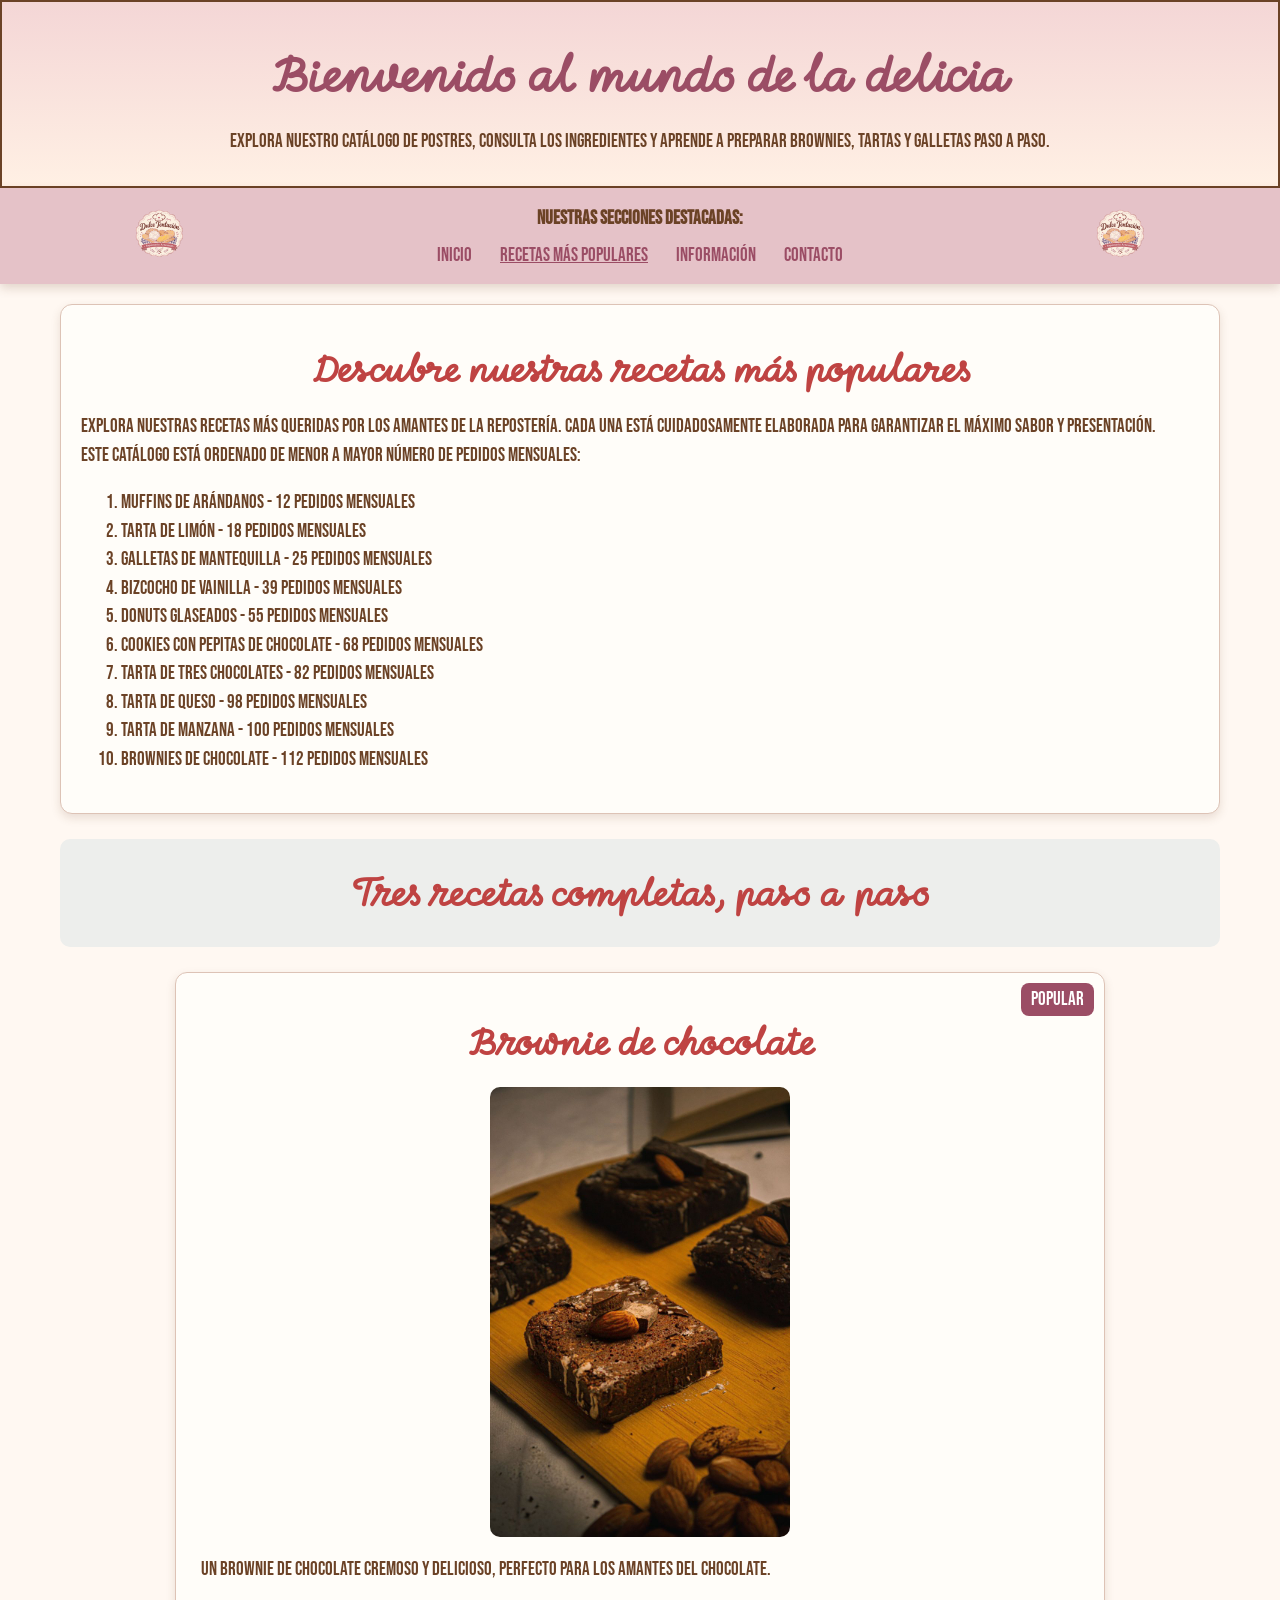
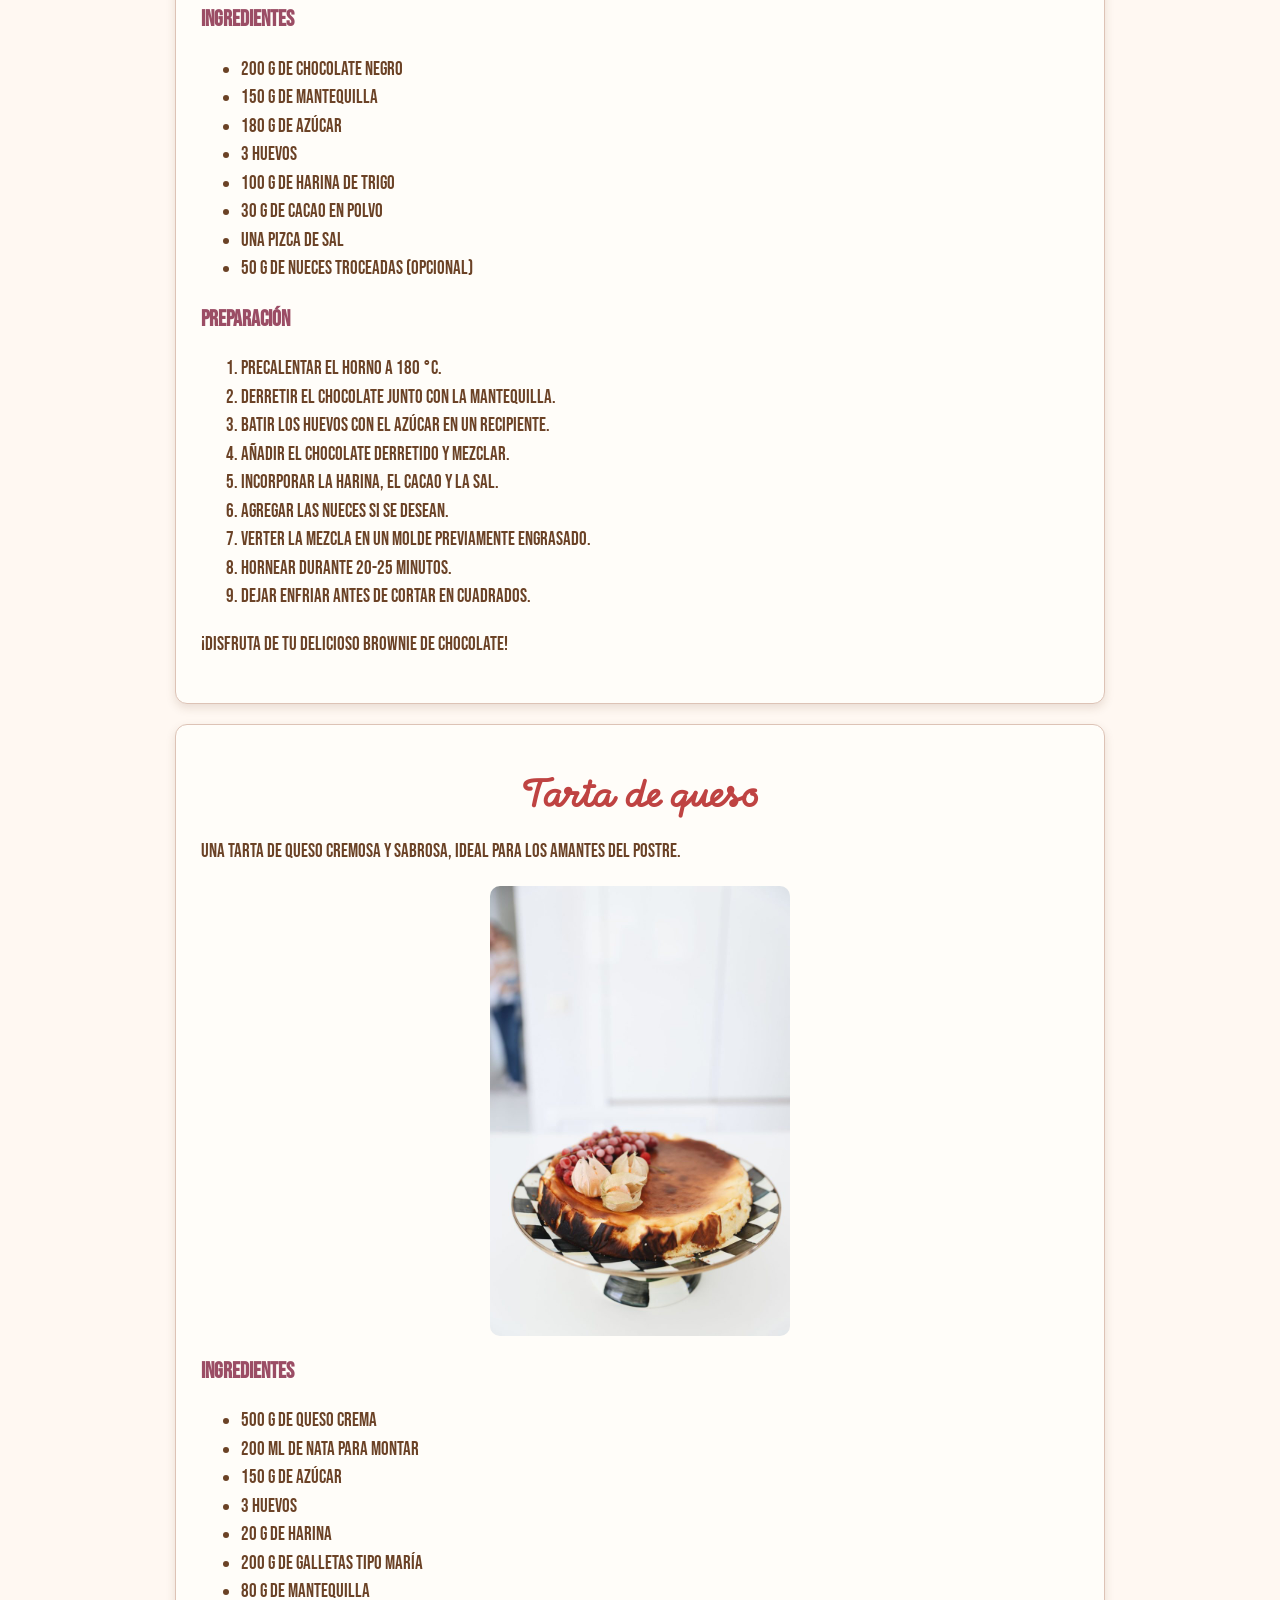
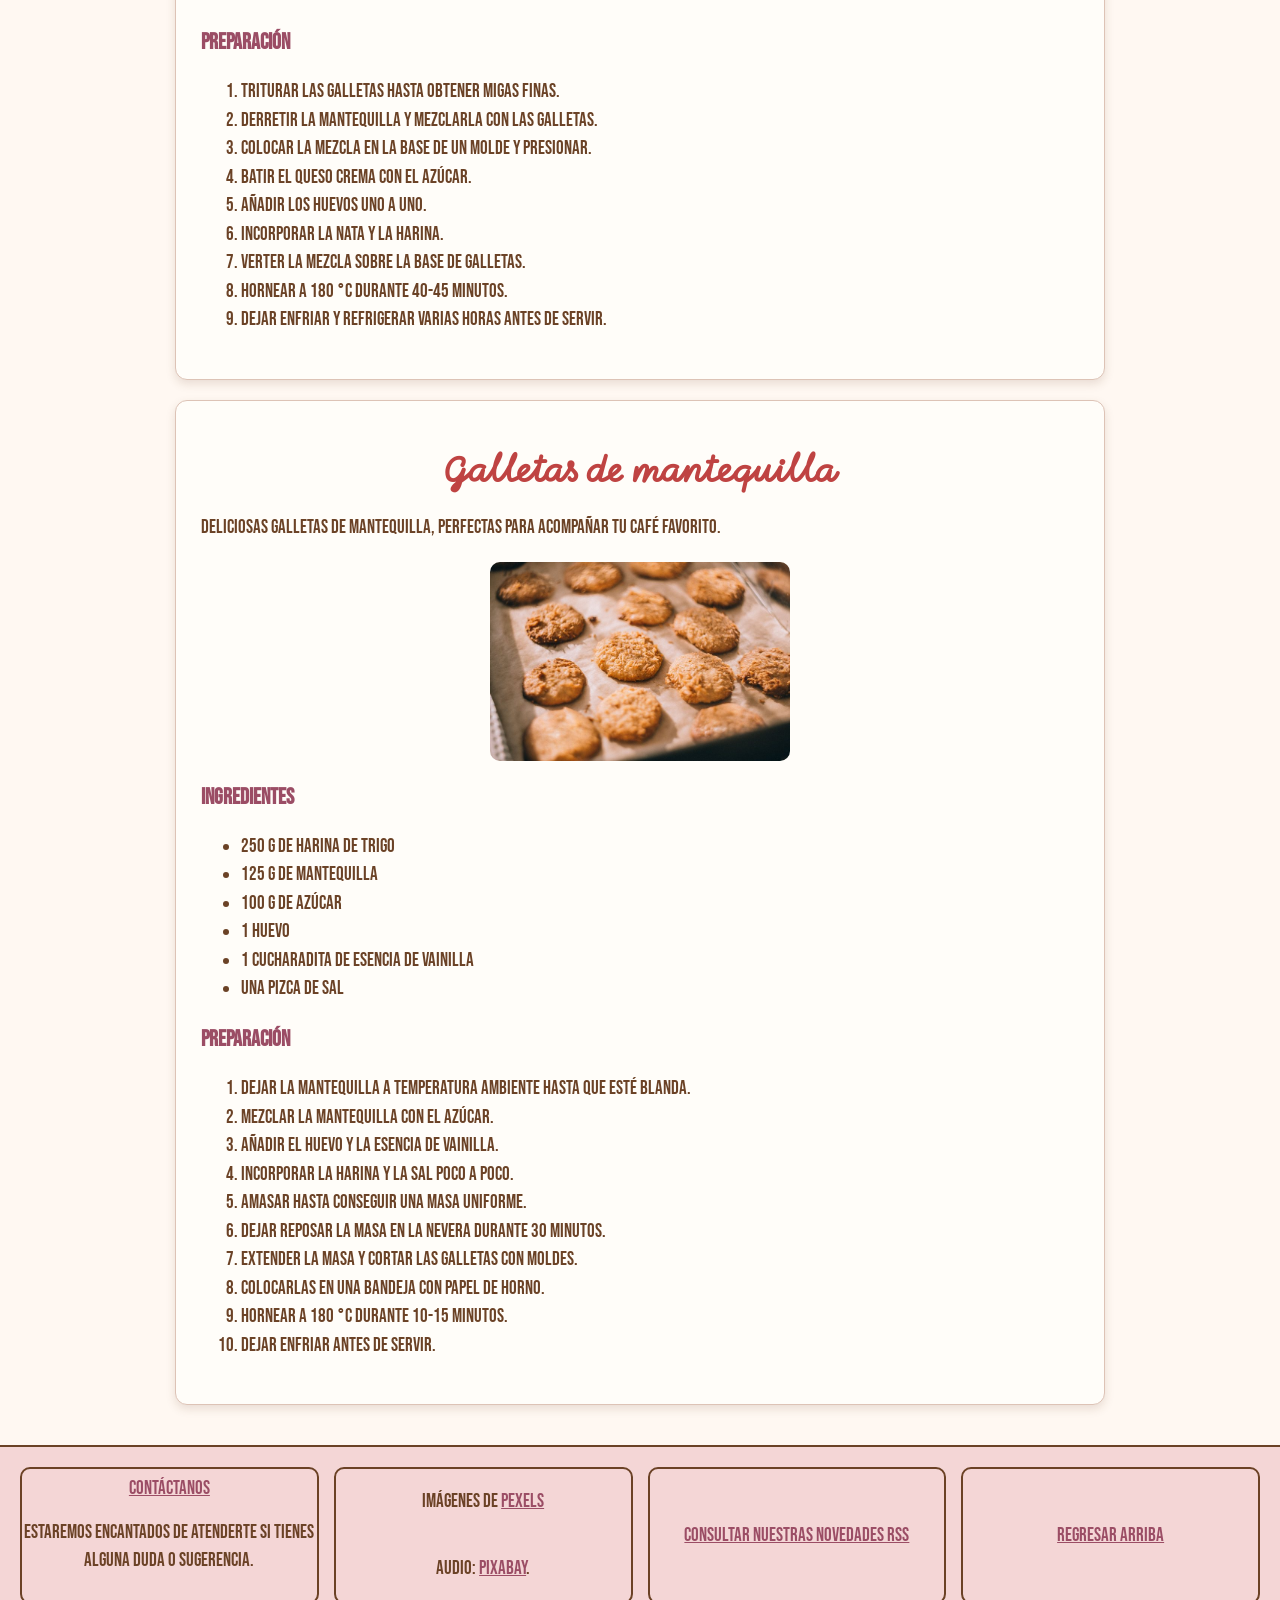
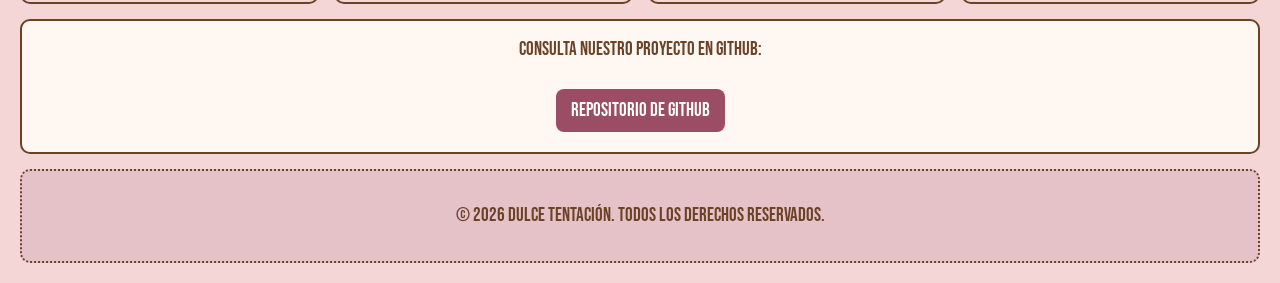
<file: recetas.html>
<!DOCTYPE html>
<html lang="es">

<head>
    <meta charset="utf-8" />
    <meta content="width=device-width, initial-scale=1.0" name="viewport" />
    <meta content="Moises" name="author" />
    <meta content="Recetas de repostería casera" name="description" />
    <title>Dulce Tentación | Recetas</title>
    <link href="css/estilos.css" rel="stylesheet" />
    <link href="img/favicon.ico" rel="icon" type="image/x-icon" />
    <link href="noticias.xml" rel="alternate" title="Novedades de Dulce Tentación" type="application/rss+xml" />
    <link href="https://fonts.googleapis.com" rel="preconnect" />
    <link crossorigin="" href="https://fonts.gstatic.com" rel="preconnect" />
    <link href="https://fonts.googleapis.com/css2?family=Bebas+Neue&amp;family=Momo+Signature&amp;display=swap"
        rel="stylesheet" />
</head>

<body>
    <header id="top">
        <h1>Bienvenido al mundo de la delicia</h1>
        <p class="descripcion-cabecera">Explora nuestro catálogo de postres, consulta los ingredientes y aprende a
            preparar brownies, tartas y galletas paso a paso.</p>

    </header>
    <nav>
        <div class="logo"><img alt="Logo de Dulce Tentación" height="67" src="img/logo.svg" width="100" /></div>
        <div class="navLinks">
            <p><strong>Nuestras secciones destacadas:</strong></p>
            <div class="enlaces-navegacion">
                <a href="index.html">Inicio</a>
                <a class="pagina-actual" href="recetas.html">Recetas más populares</a>
                <a href="info.html">Información</a>
                <a href="contacto.html">Contacto</a>
            </div>
        </div>
        <div class="logo"><img alt="" height="67" src="img/logo.svg" width="100" /></div>
    </nav>
    <main id="contenido-recetas">
        <section class="bloque" id="catalogo-recetas">
            <!-- Introducción al catálogo -->
            <h2>Descubre nuestras recetas más populares</h2>
            <p>Explora nuestras recetas más queridas por los amantes de la repostería. Cada una está cuidadosamente
                elaborada para garantizar el máximo sabor y presentación.<br />
                Este catálogo está ordenado de menor a mayor número de pedidos mensuales:</p>
            <ol>
                <li>Muffins de arándanos - 12 pedidos mensuales</li>
                <li>Tarta de limón - 18 pedidos mensuales</li>
                <li>Galletas de mantequilla - 25 pedidos mensuales</li>
                <li>Bizcocho de vainilla - 39 pedidos mensuales</li>
                <li>Donuts glaseados - 55 pedidos mensuales</li>
                <li>Cookies con pepitas de chocolate - 68 pedidos mensuales</li>
                <li>Tarta de tres chocolates - 82 pedidos mensuales</li>
                <li>Tarta de queso - 98 pedidos mensuales</li>
                <li>Tarta de manzana - 100 pedidos mensuales</li>
                <li>Brownies de chocolate - 112 pedidos mensuales</li>
            </ol>
        </section>
        <section class="titulo-recetas">
            <h2>Tres recetas completas, paso a paso</h2>
        </section>
        <div class="seccion-receta">
            <!-- Receta 1: Brownie de chocolate -->
            <article class="tarjeta ficha-receta receta-destacada" id="brownie"><span
                    class="etiqueta-novedad">Popular</span>
                <h2>Brownie de chocolate</h2>
                <img alt="Brownie de chocolate" height="450" loading="lazy" src="img/recetaBrownies.jpg" width="300" />
                <p>Un brownie de chocolate cremoso y delicioso, perfecto para los amantes del chocolate.</p>
                <h3>Ingredientes</h3>
                <ul>
                    <li>200 g de chocolate negro</li>
                    <li>150 g de mantequilla</li>
                    <li>180 g de azúcar</li>
                    <li>3 huevos</li>
                    <li>100 g de harina de trigo</li>
                    <li>30 g de cacao en polvo</li>
                    <li>Una pizca de sal</li>
                    <li>50 g de nueces troceadas (opcional)</li>
                </ul>
                <h3>Preparación</h3>
                <ol>
                    <li>Precalentar el horno a 180 °C.</li>
                    <li>Derretir el chocolate junto con la mantequilla.</li>
                    <li>Batir los huevos con el azúcar en un recipiente.</li>
                    <li>Añadir el chocolate derretido y mezclar.</li>
                    <li>Incorporar la harina, el cacao y la sal.</li>
                    <li>Agregar las nueces si se desean.</li>
                    <li>Verter la mezcla en un molde previamente engrasado.</li>
                    <li>Hornear durante 20-25 minutos.</li>
                    <li>Dejar enfriar antes de cortar en cuadrados.</li>
                </ol>
                <p>¡Disfruta de tu delicioso brownie de chocolate!</p>
            </article>
        </div>
        <div class="seccion-receta">
            <!-- Receta 2: Tarta de queso -->
            <article class="tarjeta ficha-receta" id="tartaQueso">
                <h2>Tarta de queso</h2>
                <p>Una tarta de queso cremosa y sabrosa, ideal para los amantes del postre.</p>
                <img alt="Tarta de queso" height="450" loading="lazy" src="img/TartaDeQueso.jpg" width="300" />
                <h3>Ingredientes</h3>
                <ul>
                    <li>500 g de queso crema</li>
                    <li>200 ml de nata para montar</li>
                    <li>150 g de azúcar</li>
                    <li>3 huevos</li>
                    <li>20 g de harina</li>
                    <li>200 g de galletas tipo María</li>
                    <li>80 g de mantequilla</li>
                </ul>
                <h3>Preparación</h3>
                <ol>
                    <li>Triturar las galletas hasta obtener migas finas.</li>
                    <li>Derretir la mantequilla y mezclarla con las galletas.</li>
                    <li>Colocar la mezcla en la base de un molde y presionar.</li>
                    <li>Batir el queso crema con el azúcar.</li>
                    <li>Añadir los huevos uno a uno.</li>
                    <li>Incorporar la nata y la harina.</li>
                    <li>Verter la mezcla sobre la base de galletas.</li>
                    <li>Hornear a 180 °C durante 40-45 minutos.</li>
                    <li>Dejar enfriar y refrigerar varias horas antes de servir.</li>
                </ol>
            </article>
        </div>
        <div class="seccion-receta">
            <article class="tarjeta ficha-receta" id="galletas">
                <h2>Galletas de mantequilla</h2>
                <p>Deliciosas galletas de mantequilla, perfectas para acompañar tu café favorito.</p>
                <img alt="Galletas de mantequilla" height="200" loading="lazy" src="img/recetaGalletas.jpg"
                    width="300" />
                <h3>Ingredientes</h3>
                <ul>
                    <li>250 g de harina de trigo</li>
                    <li>125 g de mantequilla</li>
                    <li>100 g de azúcar</li>
                    <li>1 huevo</li>
                    <li>1 cucharadita de esencia de vainilla</li>
                    <li>Una pizca de sal</li>
                </ul>
                <h3>Preparación</h3>
                <ol>
                    <li>Dejar la mantequilla a temperatura ambiente hasta que esté blanda.</li>
                    <li>Mezclar la mantequilla con el azúcar.</li>
                    <li>Añadir el huevo y la esencia de vainilla.</li>
                    <li>Incorporar la harina y la sal poco a poco.</li>
                    <li>Amasar hasta conseguir una masa uniforme.</li>
                    <li>Dejar reposar la masa en la nevera durante 30 minutos.</li>
                    <li>Extender la masa y cortar las galletas con moldes.</li>
                    <li>Colocarlas en una bandeja con papel de horno.</li>
                    <li>Hornear a 180 °C durante 10-15 minutos.</li>
                    <li>Dejar enfriar antes de servir.</li>
                </ol>
            </article>
        </div>
    </main>
    <footer>
        <div id="pie-de-pagina">
            <div id="pie-superior">
                <div class="caja-pie"><a href="contacto.html">Contáctanos</a>
                    <p>Estaremos encantados de atenderte si tienes alguna duda o sugerencia.</p>
                </div>
                <div class="caja-pie">
                    <p>Imágenes de <a href="https://www.pexels.com/es-es/" rel="noopener noreferrer"
                            target="_blank">Pexels</a></p>
                    <p>Audio: <a href="https://pixabay.com/sound-effects/" rel="noopener noreferrer"
                            target="_blank">Pixabay</a>.</p>
                </div>
                <div class="caja-pie"><a href="noticias.xml">Consultar nuestras novedades RSS</a></div>
                <div class="caja-pie"><a href="#top">Regresar arriba</a></div>
            </div>
            <div class="enlaces-proyecto">
                <p>Consulta nuestro proyecto en GitHub:</p>
                <a href="https://github.com/moises-wq-alt/DulceTentacion" target="_blank"
                    rel="noopener noreferrer">Repositorio de GitHub</a>
            </div>
            <div id="derechos">
                <p>© 2026 Dulce Tentación. Todos los derechos reservados.</p>
            </div>
        </div>
    </footer>
</body>

</html>
</file>
<file: css/estilos.css>
/* DULCE TENTACIÓN - ESTILOS DE LAS CUATRO PÁGINAS */

/* 1. COLORES Y ESTILOS GENERALES */
:root {
  --rosa: #9b4d65;
  --rojo: #bf4342;
  --crema: #fff8f2;
  --rosaclaro: #f4d6d6;
  --marron: #6b4226;
}

* {
  box-sizing: border-box;
}

body {
  margin: 0;
  background-color: var(--crema);
  color: var(--marron);
  font-family: "Bebas Neue", Arial, sans-serif;
  font-size: 19px;
}

h1,
h2 {
  font-family: "Momo Signature", cursive;
  text-align: center;
}

h1 {
  color: var(--rosa);
}
h2 {
  color: var(--rojo);
}
h3 {
  color: var(--rosa);
}

p,
li {
  line-height: 1.5;
}
a {
  color: var(--rosa);
}
a:hover {
  color: var(--rojo);
}

a:focus-visible,
button:focus-visible,
input:focus-visible,
textarea:focus-visible,
select:focus-visible {
  outline: 3px dashed var(--rosa);
}

img {
  max-width: 100%;
  height: auto;
}

/* 2. HEADER Y NAVEGACIÓN - TODAS LAS PÁGINAS */
#top {
  background: linear-gradient(#f4d6d6, #fff0e4);
  border: 2px solid var(--marron);
  text-align: center;
  padding: 20px;
}

#top h1 {
  animation: aparecer 1s;
}
.descripcion-cabecera {
  margin: 10px auto;
}

nav {
  display: flex;
  justify-content: space-around;
  align-items: center;
  gap: 15px;
  background-color: #e5c2c8;
  padding: 12px;
  position: sticky;
  top: 0;
  z-index: 2;
  box-shadow: 0 4px 10px rgba(107, 66, 38, 0.2);
}

.logo img {
  width: 75px;
}
.navLinks {
  text-align: center;
}
.navLinks p {
  margin: 5px;
}

.enlaces-navegacion {
  display: flex;
  justify-content: center;
  flex-wrap: wrap;
  gap: 18px;
}

.enlaces-navegacion a {
  text-decoration: none;
  padding: 5px;
  transition: background-color 0.3s;
}

.enlaces-navegacion a:hover {
  background-color: var(--crema);
}
.enlaces-navegacion .pagina-actual {
  text-decoration: underline;
}

/* 3. CONTENIDO, TARJETAS Y ANIMACIONES */
main {
  max-width: 1200px;
  margin: auto;
  padding: 20px;
}

main section {
  margin-bottom: 25px;
}

.bloque,
.tarjeta {
  background-color: #fffdf9;
  padding: 20px;
  border: 1px solid #ddc3b6;
  border-radius: 12px;
  box-shadow: 0 4px 10px rgba(107, 66, 38, 0.15);
}

.tarjeta {
  animation: mostrar 1s;
}

@keyframes aparecer {
  from {
    opacity: 0;
  }
  to {
    opacity: 1;
  }
}

@keyframes mostrar {
  from {
    transform: translateY(10px);
  }
  to {
    transform: translateY(0);
  }
}

.recIndex,
.ficha-receta {
  position: relative;
}

.etiqueta-novedad {
  position: absolute;
  top: 10px;
  right: 10px;
  background-color: var(--rosa);
  color: white;
  padding: 5px 10px;
  border-radius: 8px;
}

/* 4. FOOTER - TODAS LAS PÁGINAS */
footer {
  background-color: var(--rosaclaro);
  border-top: 2px solid var(--marron);
  padding: 20px;
}

#pie-superior {
  display: grid;
  grid-template-columns: repeat(4, 1fr);
  gap: 15px;
}

.caja-pie{
  display: flex;
  flex-direction: column;
  justify-content: center;
  text-align: center;
  border: 2px solid var(--marron);
  border-radius: 10px;
  padding: 5  px;
}

.enlaces-proyecto {
  text-align: center;
  margin-top: 15px;
  padding: 15px;
  background-color: #fff8f2;
  border: 2px solid var(--marron);
  border-radius: 10px;
}

.enlaces-proyecto p {
  margin-top: 0;
}

.enlaces-proyecto a {
  display: inline-block;
  background-color: var(--rosa);
  color: white;
  padding: 10px 15px;
  margin: 5px;
  border-radius: 8px;
  text-decoration: none;
}

.enlaces-proyecto a:hover {
  background-color: var(--rojo);
}

#derechos {
  background-color: #e5c2c8;
  border: 2px dotted var(--marron);
  border-radius: 10px;
  text-align: center;
  padding: 12px;
}

#derechos {
  margin-top: 15px;
}

/* 5. INICIO - index.html */
#explicacion-index {
  display: grid;
  grid-template-columns: 1fr 1fr;
  gap: 25px;
  align-items: center;
}

#explicacion-index img,
#venFoto img {
  border-radius: 12px;
}

#postres-index,
#ventajas {
  background-color: #edeeec;
  border-radius: 12px;
  padding: 20px;
}

#postres-index {
  text-align: center;
}
#miniaturas {
  display: flex;
  justify-content: space-around;
  flex-wrap: wrap;
  gap: 20px;
}

.miniatura {
  text-align: center;
  display: flex;
  flex-direction: column;
}
.miniatura img {
  width: 200px;
  border-radius: 10px;
}

#recIndex {
  display: grid;
  grid-template-columns: 1fr 1fr;
  gap: 20px;
}

.recIndex {
  text-align: center;
}
.recIndex img {
  width: 300px;
  border-radius: 10px;
}

#venListaFoto {
  display: flex;
  align-items: center;
  justify-content: space-around;
  gap: 25px;
}

#venLista,
#venFoto {
  width: 50%;
}

/* 6. RECETAS - recetas.html */
#catalogo-recetas {
  padding: 20px;
}
.titulo-recetas {
  background-color: #edeeec;
  border-radius: 10px;
  padding: 10px;
}

.seccion-receta {
  max-width: 930px;
  margin: 20px auto;
}

.ficha-receta {
  padding: 25px;
}
.ficha-receta > img {
  display: block;
  width: 300px;
  margin: 15px auto;
  border-radius: 10px;
}

/* 7. CONTACTO - contacto.html */
#introduccion-contacto {
  text-align: center;
}
#seccion-formulario {
  max-width: 800px;
  margin: 20px auto;
}

.formulario-contacto {
  padding: 10px;
}
.campo-formulario {
  margin-bottom: 15px;
}
.campo-formulario label {
  display: block;
}

.campo-formulario input,
.campo-formulario select,
.campo-formulario textarea {
  width: 100%;
  max-width: 100%;
  padding: 8px;
  border: 1px solid var(--marron);
  border-radius: 6px;
}

.formulario-contacto fieldset {
  margin-bottom: 15px;
  border: 2px dashed var(--rosa);
  border-radius: 8px;
}

.botones-formulario button {
  background-color: var(--rosa);
  color: white;
  padding: 10px 15px;
  border: none;
  border-radius: 8px;
  cursor: pointer;
  transition: background-color 0.3s;
}

.botones-formulario button:hover {
  background-color: var(--rojo);
}

#datos-contacto {
  display: grid;
  grid-template-columns: 1fr 1fr;
  gap: 20px;
}

#datos-contacto img {
  border-radius: 10px;
}

/* 8. INFORMACIÓN - info.html */
#introduccion-info {
  display: flex;
  justify-content: space-around;
  flex-wrap: wrap;
  gap: 15px;
}

#introduccion-info > div:first-child {
  width: 100%;
}
.tarjeta-miniatura {
  background-color: #edeeec;
  text-align: center;
  width: 200px;
  padding: 10px;
  border: 2px solid;
  border-radius: 10px;
}

.tarjeta-miniatura img {
  width: 180px;
}

.contenedor-tabla {
  overflow-x: auto;
}
.tabla-equivalencias {
  width: 100%;
  border-collapse: collapse;
  background-color: white;
}

.tabla-equivalencias th,
.tabla-equivalencias td {
  border: 1px solid var(--marron);
  padding: 10px;
}

.tabla-equivalencias th {
  background-color: #e5c2c8;
}
.tabla-equivalencias tr:nth-child(even) {
  background-color: #fff1ec;
}

.consejo {
  margin-bottom: 15px;
}
#consejos-info img {
  display: block;
  width: 300px;
  margin: 10px auto;
  border-radius: 10px;
}

#video-info iframe {
  display: block;
  max-width: 100%;
  margin: auto;
}

#audio-info audio {
  max-width: 100%;
}

/* 9. RESPONSIVE - TABLETS Y MÓVILES */
@media (max-width: 800px) {
  #explicacion-index,
  #datos-contacto {
    grid-template-columns: 1fr;
  }

  #venListaFoto {
    flex-direction: column;
  }
  #venLista,
  #venFoto {
    width: 100%;
  }
  #pie-superior {
    grid-template-columns: 1fr 1fr;
  }
}

@media (max-width: 520px) {
  #top {
    padding: 10px;
  }
  nav {
    gap: 5px;
    padding: 8px;
  }
  .logo img {
    width: 35px;
  }
  .enlaces-navegacion {
    gap: 5px;
  }
  .enlaces-navegacion a {
    font-size: 16px;
  }
  main {
    padding: 10px;
  }
  .bloque,
  .tarjeta {
    padding: 12px;
  }
  #recIndex,
  #pie-superior {
    grid-template-columns: 1fr;
  }
}

@media (prefers-reduced-motion: reduce) {
  #top h1,
  .tarjeta {
    animation: none;
  }
  .enlaces-navegacion a,
  .botones-formulario button {
    transition: none;
  }
}
</file>
